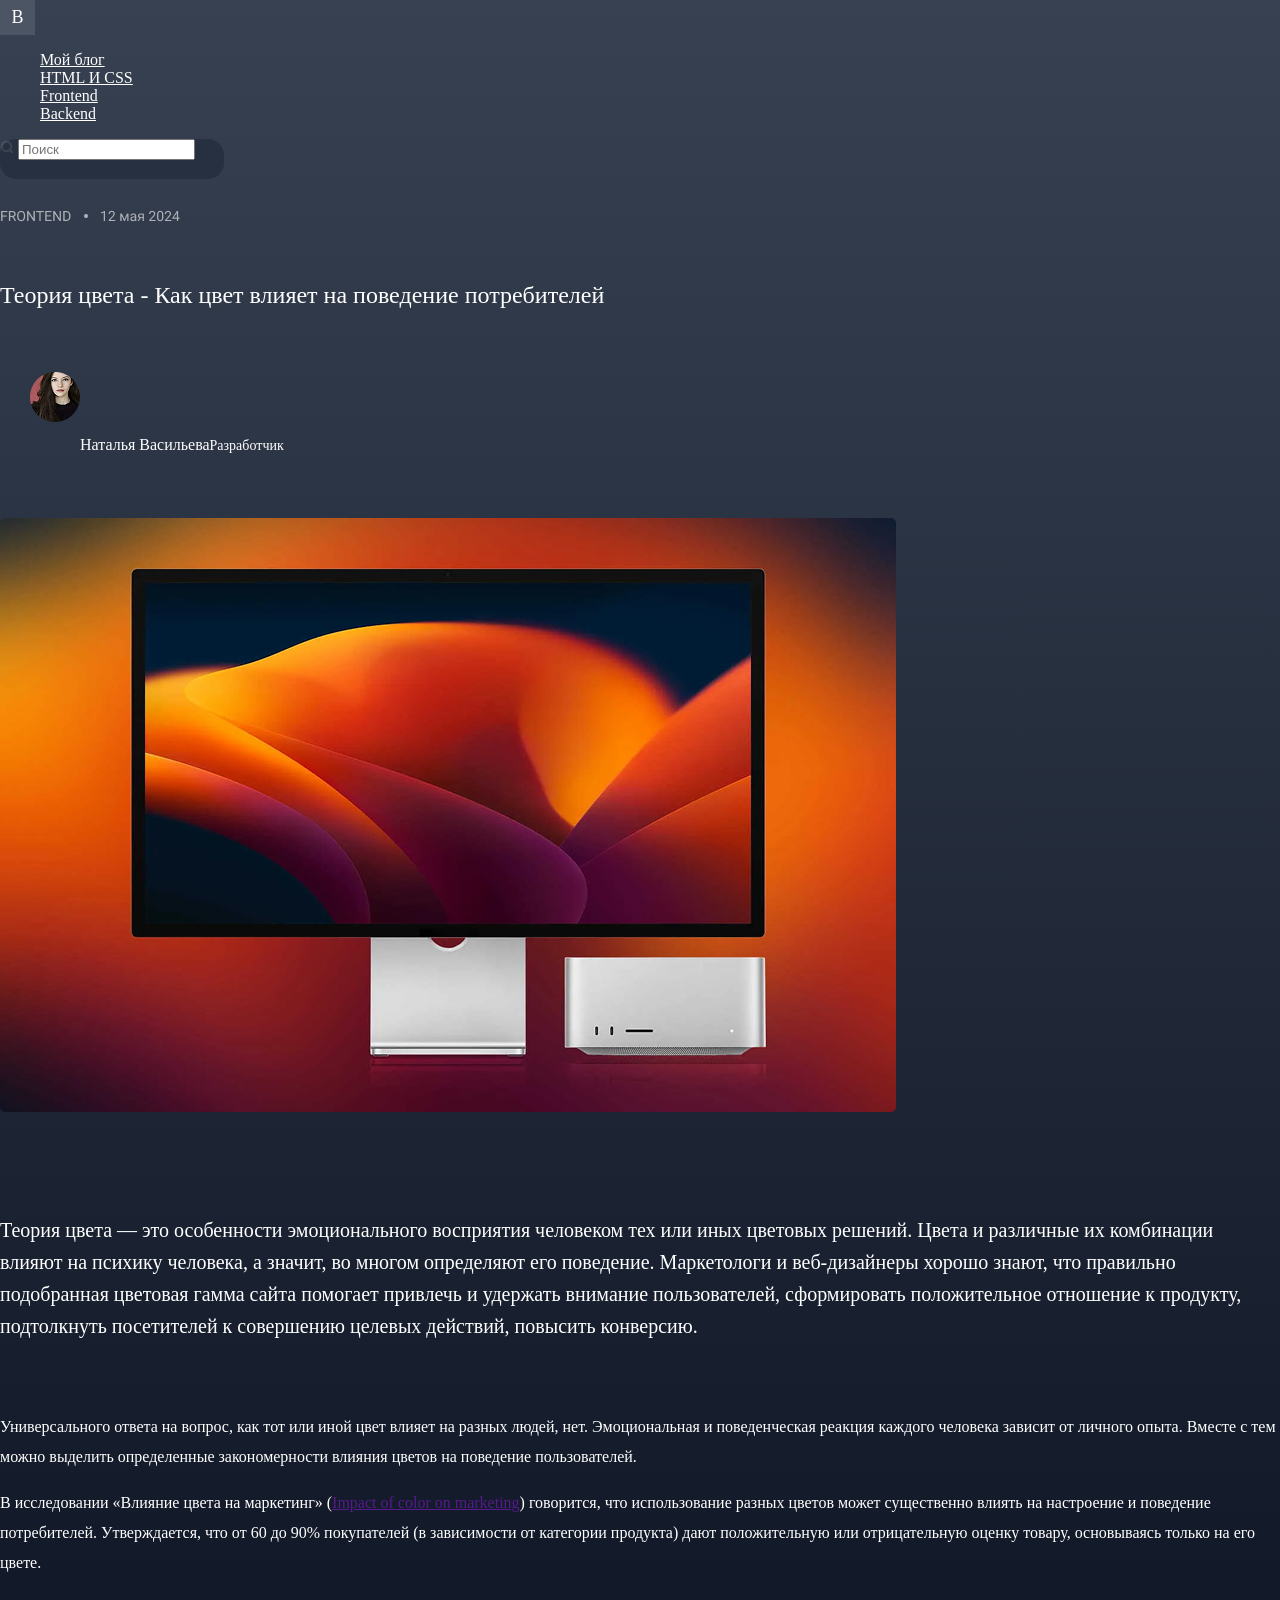
<file: task_12/index.html>
<!DOCTYPE html>
<html lang="en">
<head>
    <meta charset="UTF-8">
    <meta name="viewport" content="width=device-width, initial-scale=1.0">
    <title>Document</title>
    <link rel="stylesheet" href="./index.css"/>
</head>
<body>
    <header>
        <div class="logo">B</div>
        <nav>
            <ul>
                <li><a href="">Мой блог</a></li>
                <li><a href="">HTML И CSS</a></li>
                <li><a href="">Frontend</a></li>
                <li><a href="">Backend</a></li>
            </ul>
        </nav>
        <div class="search">
            <img src="./search.png" alt="Поиск"/>
            <input type="text" placeholder="Поиск" />
        </div>
    </header>
    <main>
        <article>
            <div><img src="./Frame 2.png" alt="Некий фрейм"/></div>
            <h1>Теория цвета - Как цвет влияет на поведение потребителей</h1>
            <div class="author"><img src="./Ellipse 1.png" alt="Женщина"/><span class="person">Наталья Васильева</span><span class="position">Разработчик</span></div>
            <img src="./Rectangle 181.png" alt="Компьютер и мини пк"/>
        
            <p class="first">Теория цвета — это особенности эмоционального восприятия человеком тех или иных цветовых решений. Цвета и различные их комбинации влияют на психику человека, а значит, во многом определяют его поведение. Маркетологи и веб-дизайнеры хорошо знают, что правильно подобранная цветовая гамма сайта помогает привлечь и удержать внимание пользователей, сформировать положительное отношение к продукту, подтолкнуть посетителей к совершению целевых действий, повысить конверсию.</p>
            <p class="second">Универсального ответа на вопрос, как тот или иной цвет влияет на разных людей, нет. Эмоциональная и поведенческая реакция каждого человека зависит от личного опыта. Вместе с тем можно выделить определенные закономерности влияния цветов на поведение пользователей.</p>
            <p class="third"> В исследовании «Влияние цвета на маркетинг» (<a href="">Impact of color on marketing</a>) говорится, что использование разных цветов может существенно влиять на настроение и поведение потребителей. Утверждается, что от 60 до 90% покупателей (в зависимости от категории продукта) дают положительную или отрицательную оценку товару, основываясь только на его цвете.</p>
        </article>
    </main>
    <footer>Все права защищены 2024</footer>
</body>
</html>
</file>
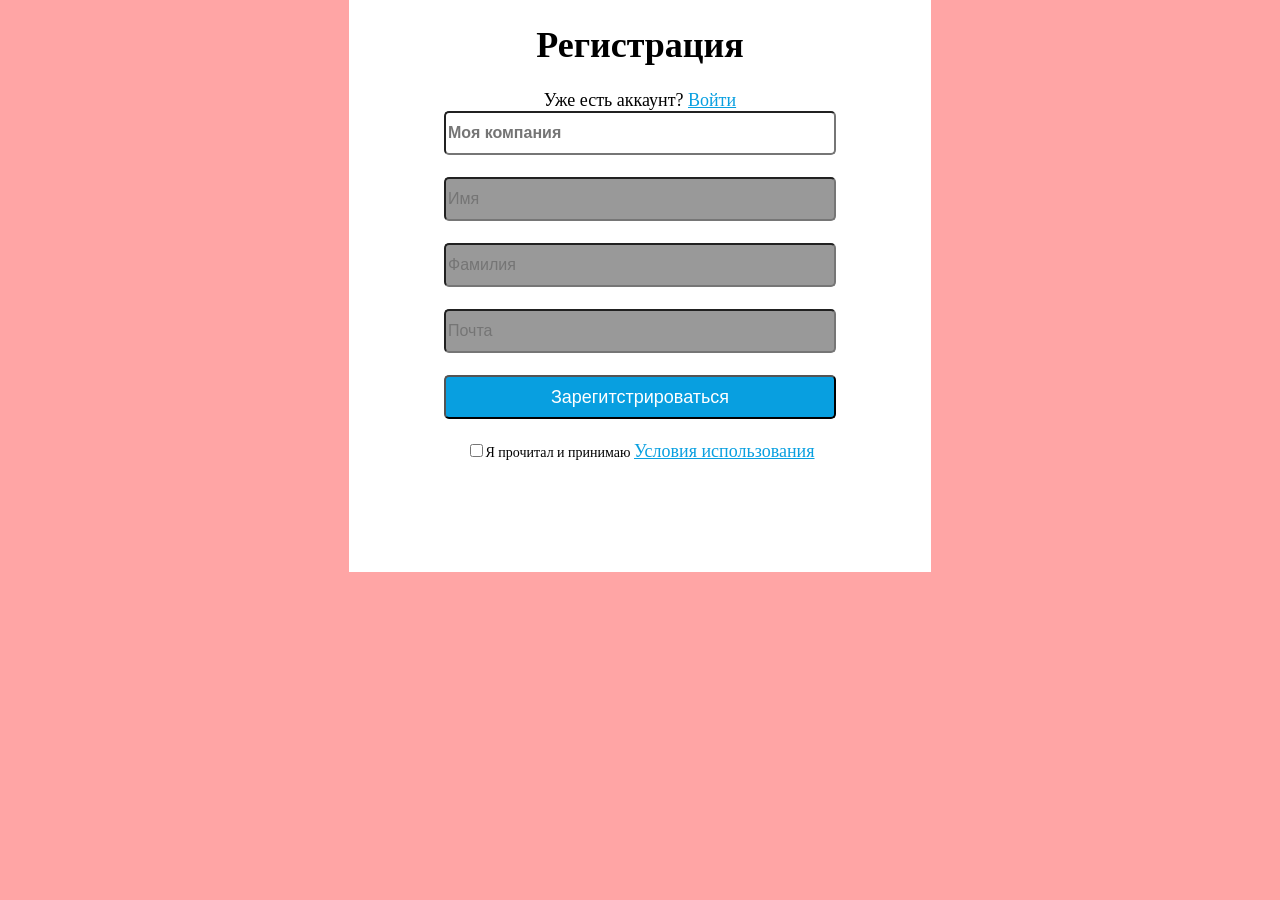
<file: task_17/index.html>
<!DOCTYPE html>
<html lang="en">
<head>
    <meta charset="UTF-8">
    <meta name="viewport" content="width=device-width, initial-scale=1.0">
    <title>Document</title>
    <link rel="stylesheet" href="./index.css"/>
</head>
<body>
    <form>
        <h1>Регистрация</h1>
        <span class="enter">Уже есть аккаунт? <a href="">Войти</a></span>

        <label><input class="company" type="text" name="my_company" placeholder="Моя компания" /></label>
        <label><input class="firstname" type="text" name="firstname" placeholder="Имя" /></label>
        <label><input class="lastname" type="text" name="lastname" placeholder="Фамилия" /></label>
        <label><input class="email" type="text" name="email" placeholder="Почта" /></label>

        <button class="register" type="submit">Зарегитстрироваться</button>

        <div><label><input type="checkbox" name="isAgree" value="false" /></label><span class="agree">Я прочитал и принимаю </span><a class="conditions" href="">Условия использования</a></div>
    </form>
</body>
</html>
</file>
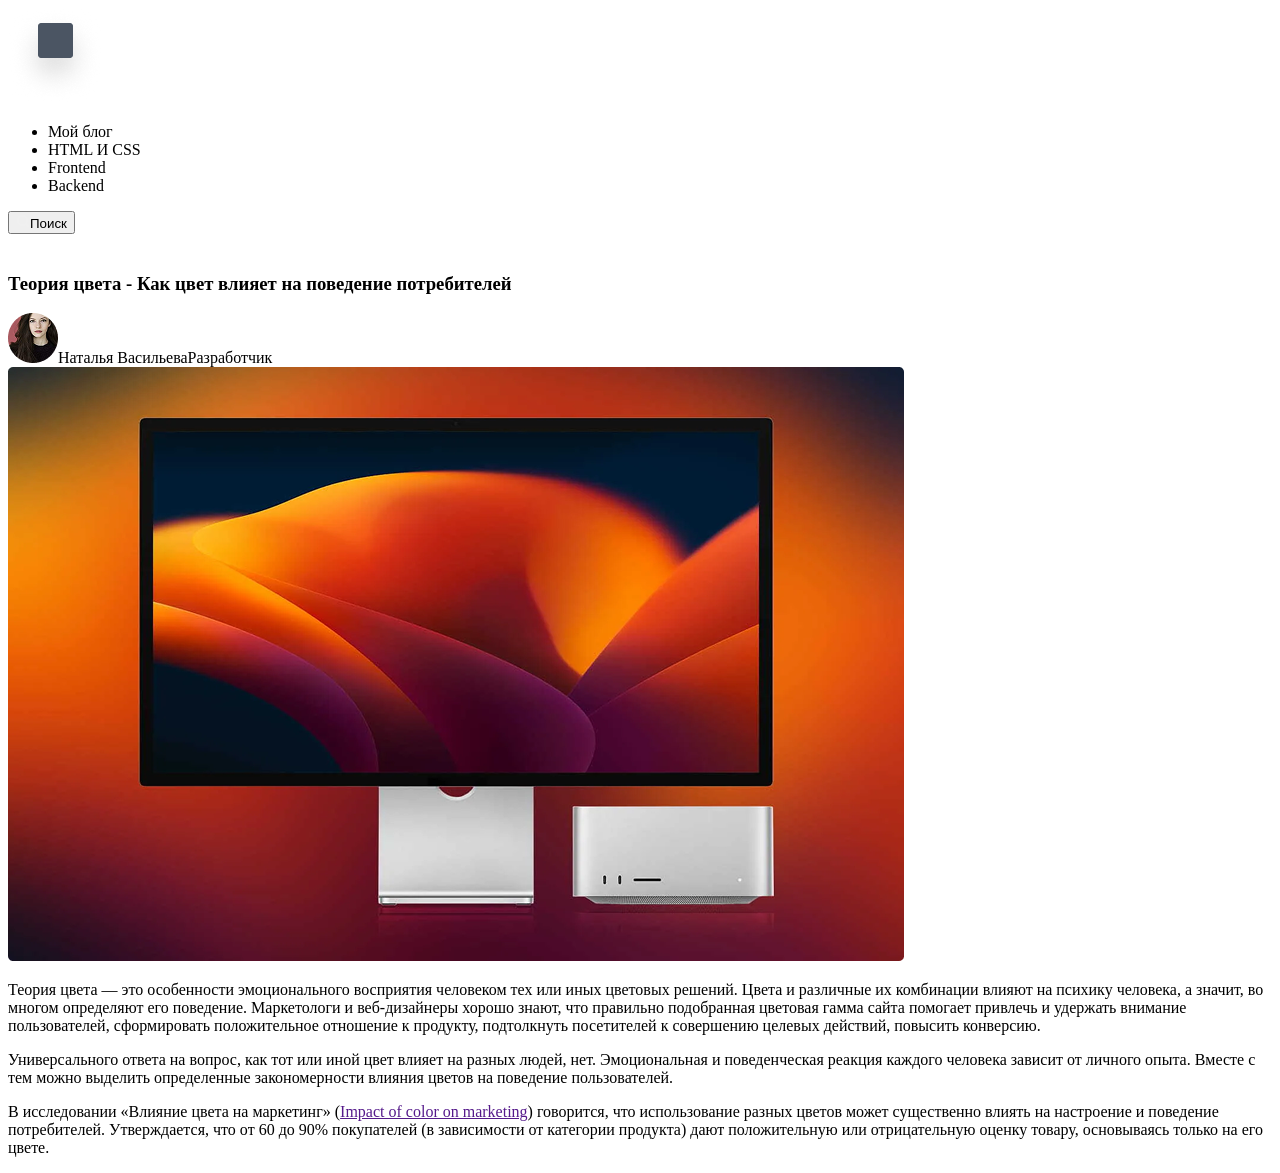
<file: task_3/index.html>
<!DOCTYPE html>
<html lang="en">
<head>
    <meta charset="UTF-8">
    <meta name="viewport" content="width=device-width, initial-scale=1.0">
    <title>Document</title>
</head>
<body>
    <div>
        <img src="./Rectangle 2.png" alt="Лого В"/>
        <ul>
            <li>Мой блог</li>
            <li>HTML И CSS</li>
            <li>Frontend</li>
            <li>Backend</li>
        </ul>

        <button><img src="./search.png" alt="Поиск"/>Поиск</button>
    </body>
    <div><img src="./Frame 2.png" alt="Некий фрейм"/></div>
    <h3>Теория цвета - Как цвет влияет на поведение потребителей</h3>
    <div><img src="./Ellipse 1.png" alt="Женщина"/><span>Наталья Васильева</span><span>Разработчик</span></div>
    <img src="./Rectangle 181.png" alt="Компьютер и мини пк"/>
    <div>
        <p>Теория цвета — это особенности эмоционального восприятия человеком тех или иных цветовых решений. Цвета и различные их комбинации влияют на психику человека, а значит, во многом определяют его поведение. Маркетологи и веб-дизайнеры хорошо знают, что правильно подобранная цветовая гамма сайта помогает привлечь и удержать внимание пользователей, сформировать положительное отношение к продукту, подтолкнуть посетителей к совершению целевых действий, повысить конверсию.</p>
        <p>Универсального ответа на вопрос, как тот или иной цвет влияет на разных людей, нет. Эмоциональная и поведенческая реакция каждого человека зависит от личного опыта. Вместе с тем можно выделить определенные закономерности влияния цветов на поведение пользователей.
        </p>
        <p> В исследовании «Влияние цвета на маркетинг» (<a href="">Impact of color on marketing</a>) говорится, что использование разных цветов может существенно влиять на настроение и поведение потребителей. Утверждается, что от 60 до 90% покупателей (в зависимости от категории продукта) дают положительную или отрицательную оценку товару, основываясь только на его цвете.</p>
    </div>
    <div></div>
</body>
</html>
</file>
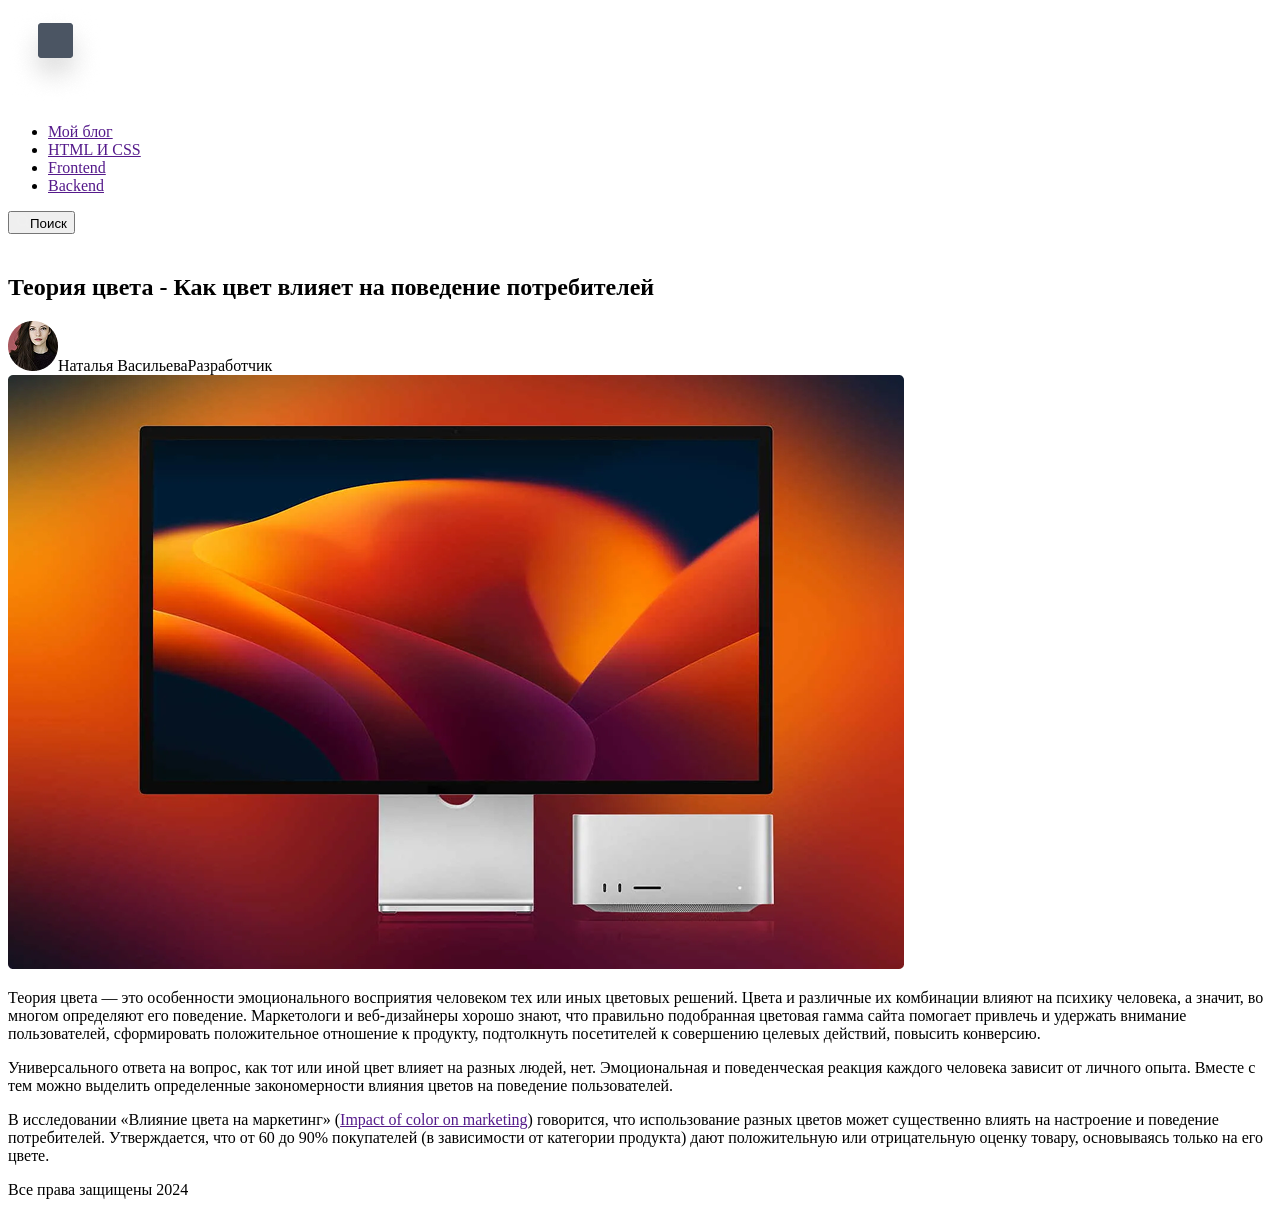
<file: task_4/index.html>
<!DOCTYPE html>
<html lang="en">
<head>
    <meta charset="UTF-8">
    <meta name="viewport" content="width=device-width, initial-scale=1.0">
    <title>Document</title>
</head>
<body>
    <header>
        <img src="./Rectangle 2.png" alt="Лого В"/>
        <nav>
            <ul>
                <li><a href="">Мой блог</a></li>
                <li><a href="">HTML И CSS</a></li>
                <li><a href="">Frontend</a></li>
                <li><a href="">Backend</a></li>
            </ul>
        </nav>


        <button><img src="./search.png" alt="Поиск"/>Поиск</button>
    </header>
    <main>
        <article>
            <div><img src="./Frame 2.png" alt="Некий фрейм"/></div>
            <h1>Теория цвета - Как цвет влияет на поведение потребителей</h1>
            <div><img src="./Ellipse 1.png" alt="Женщина"/><span>Наталья Васильева</span><span>Разработчик</span></div>
            <img src="./Rectangle 181.png" alt="Компьютер и мини пк"/>
        
            <p>Теория цвета — это особенности эмоционального восприятия человеком тех или иных цветовых решений. Цвета и различные их комбинации влияют на психику человека, а значит, во многом определяют его поведение. Маркетологи и веб-дизайнеры хорошо знают, что правильно подобранная цветовая гамма сайта помогает привлечь и удержать внимание пользователей, сформировать положительное отношение к продукту, подтолкнуть посетителей к совершению целевых действий, повысить конверсию.</p>
            <p>Универсального ответа на вопрос, как тот или иной цвет влияет на разных людей, нет. Эмоциональная и поведенческая реакция каждого человека зависит от личного опыта. Вместе с тем можно выделить определенные закономерности влияния цветов на поведение пользователей.</p>
            <p> В исследовании «Влияние цвета на маркетинг» (<a href="">Impact of color on marketing</a>) говорится, что использование разных цветов может существенно влиять на настроение и поведение потребителей. Утверждается, что от 60 до 90% покупателей (в зависимости от категории продукта) дают положительную или отрицательную оценку товару, основываясь только на его цвете.</p>
        </article>
    </main>
    <footer>Все права защищены 2024</footer>
</body>
</html>
</file>
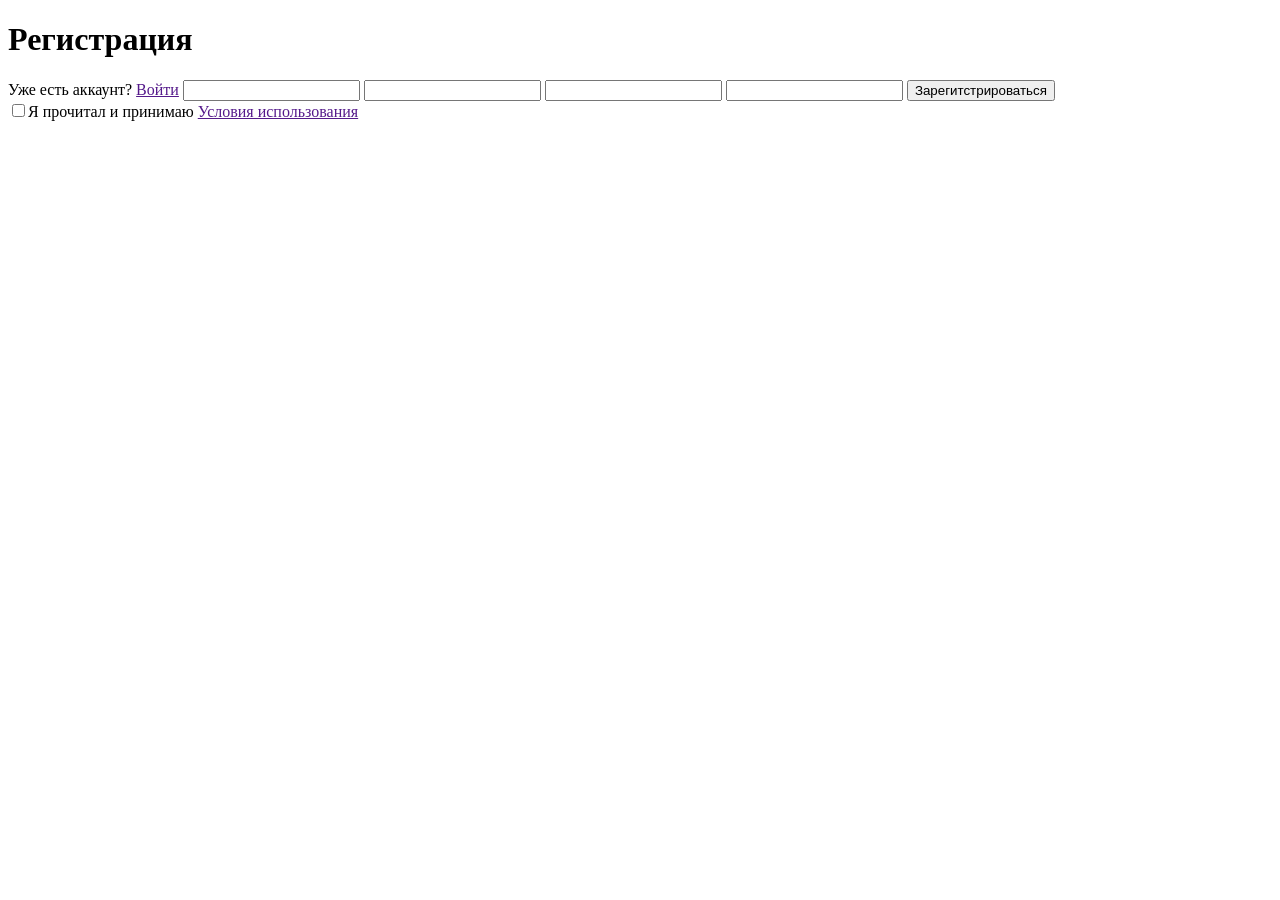
<file: task_6/index.html>
<!DOCTYPE html>
<html lang="en">
<head>
    <meta charset="UTF-8">
    <meta name="viewport" content="width=device-width, initial-scale=1.0">
    <title>Document</title>
</head>
<body>
    <form>
        <h1>Регистрация</h1>
        <span>Уже есть аккаунт? <a href="">Войти</a></span>

        <label><input type="text" name="my_company" /></label>
        <label><input type="text" name="firstname" /></label>
        <label><input type="text" name="lastname" /></label>
        <label><input type="text" name="email" /></label>

        <button type="submit">Зарегитстрироваться</button>

        <div><label><input type="checkbox" name="isAgree" value="false" /></label>Я прочитал и принимаю <a href="">Условия использования</a></div>
    </form>
</body>
</html>
</file>
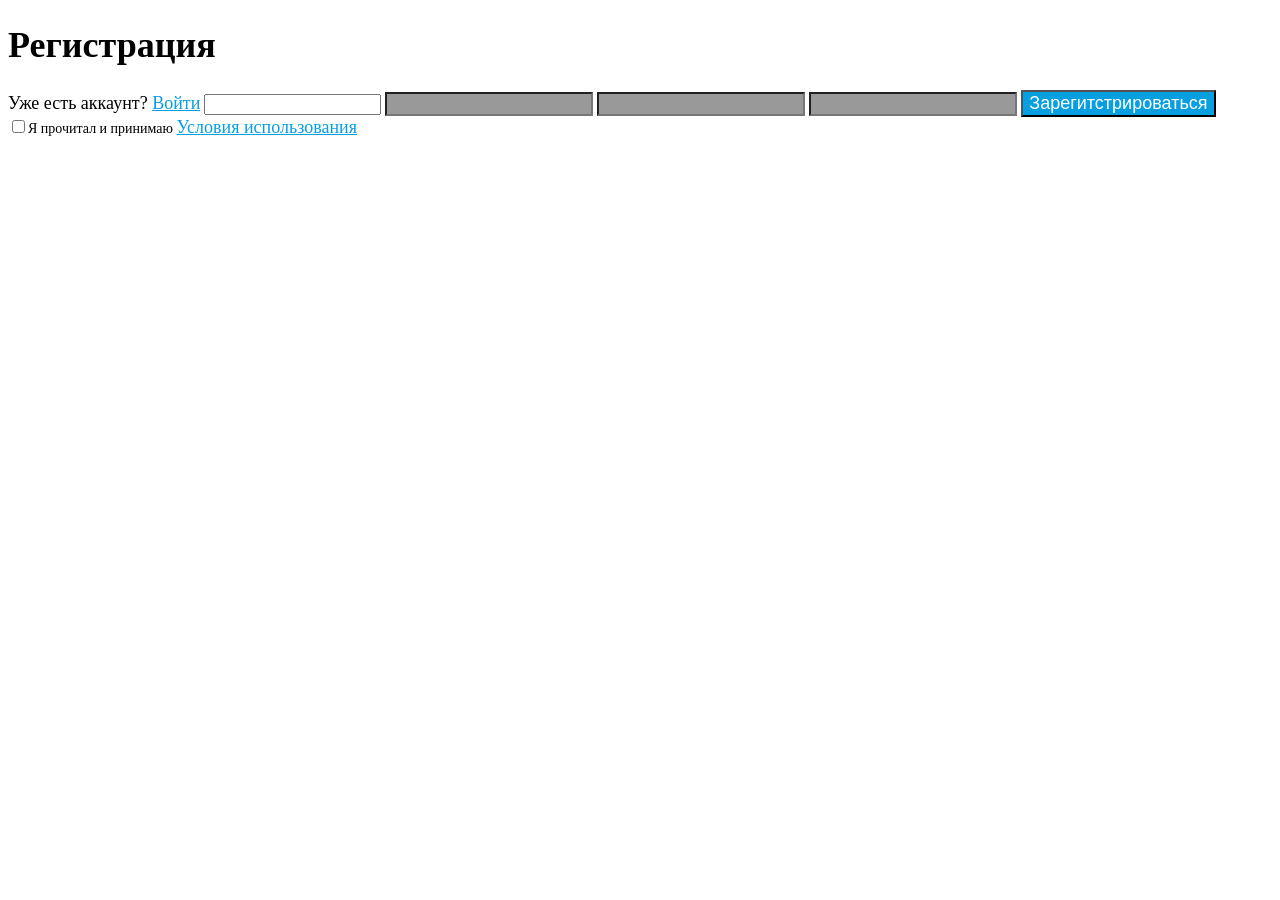
<file: task_7/index.html>
<!DOCTYPE html>
<html lang="en">
<head>
    <meta charset="UTF-8">
    <meta name="viewport" content="width=device-width, initial-scale=1.0">
    <title>Document</title>
    <link rel="stylesheet" href="./index.css"/>
</head>
<body>
    <form>
        <h1>Регистрация</h1>
        <span class="enter">Уже есть аккаунт? <a href="">Войти</a></span>

        <label><input class="compnay" type="text" name="my_company" /></label>
        <label><input class="firstname" type="text" name="firstname" /></label>
        <label><input class="lastname" type="text" name="lastname" /></label>
        <label><input class="email" type="text" name="email" /></label>

        <button class="register" type="submit">Зарегитстрироваться</button>

        <div><label><input type="checkbox" name="isAgree" value="false" /></label><span class="agree">Я прочитал и принимаю </span><a class="conditions" href="">Условия использования</a></div>
    </form>
</body>
</html>
</file>
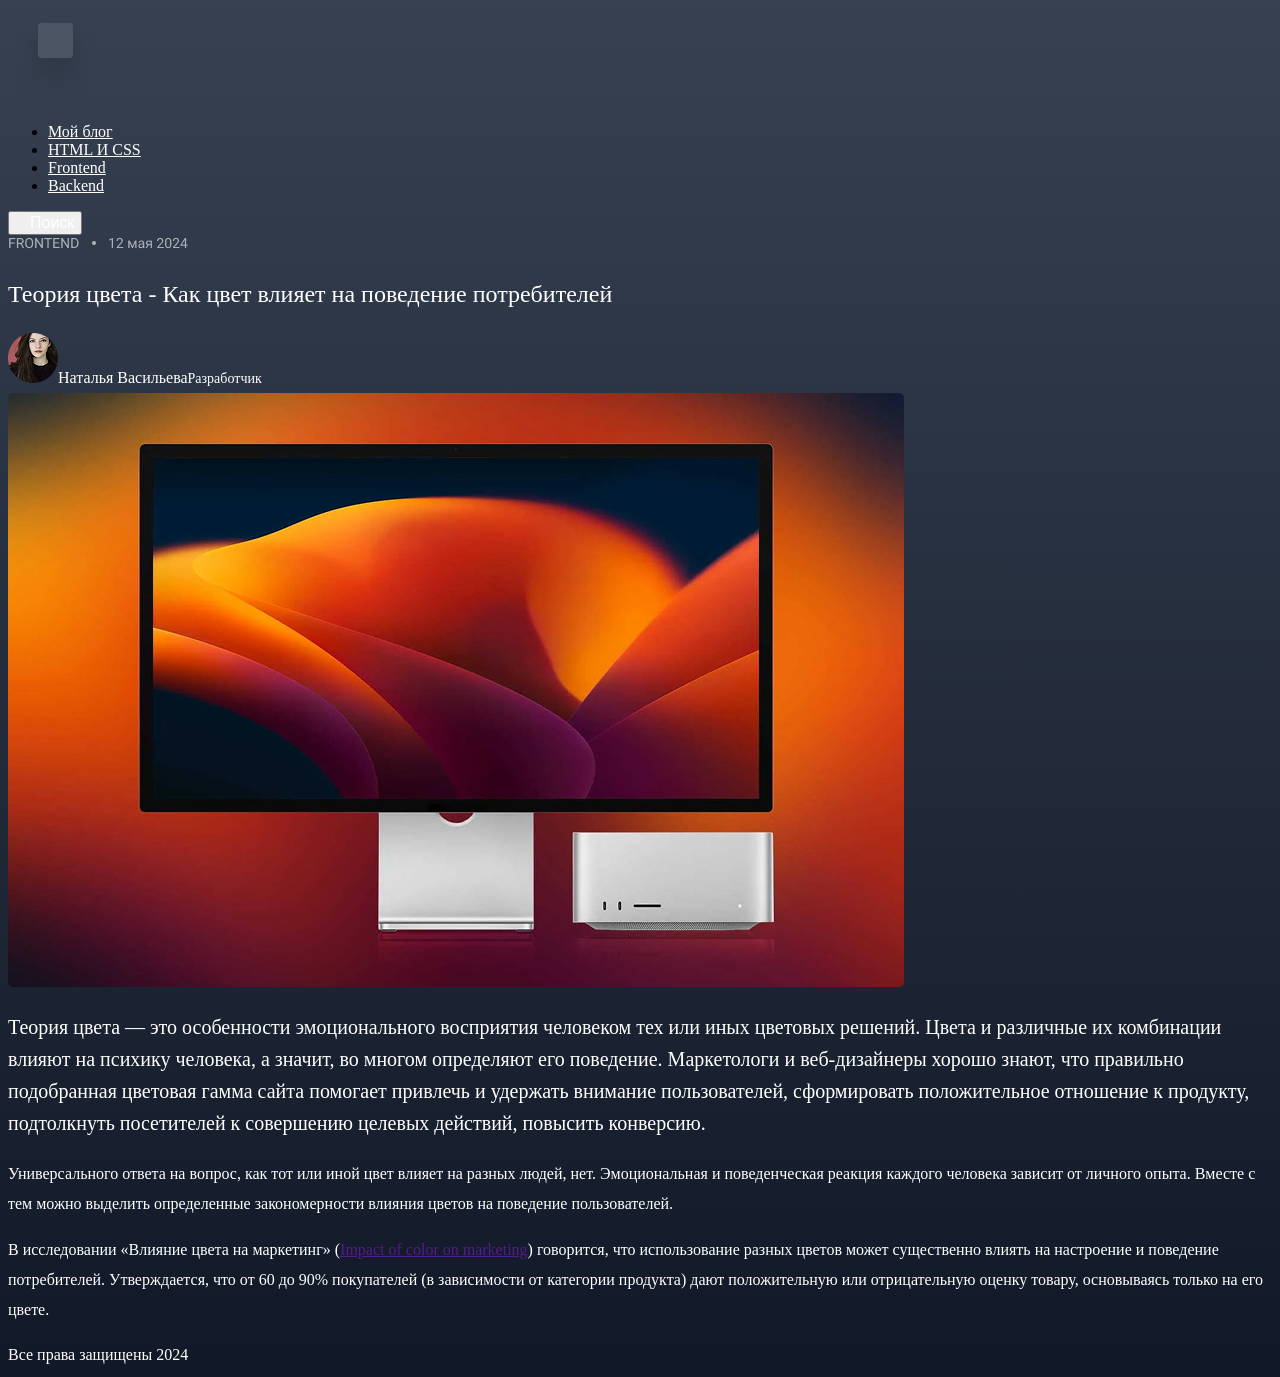
<file: task_9/index.html>
<!DOCTYPE html>
<html lang="en">
<head>
    <meta charset="UTF-8">
    <meta name="viewport" content="width=device-width, initial-scale=1.0">
    <title>Document</title>
    <link rel="stylesheet" href="./index.css"/>
</head>
<body>
    <header>
        <img src="./Rectangle 2.png" alt="Лого В"/>
        <nav>
            <ul>
                <li><a href="">Мой блог</a></li>
                <li><a href="">HTML И CSS</a></li>
                <li><a href="">Frontend</a></li>
                <li><a href="">Backend</a></li>
            </ul>
        </nav>


        <button><img src="./search.png" alt="Поиск"/>Поиск</button>
    </header>
    <main>
        <article>
            <div><img src="./Frame 2.png" alt="Некий фрейм"/></div>
            <h1>Теория цвета - Как цвет влияет на поведение потребителей</h1>
            <div><img src="./Ellipse 1.png" alt="Женщина"/><span class="person">Наталья Васильева</span><span class="position">Разработчик</span></div>
            <img src="./Rectangle 181.png" alt="Компьютер и мини пк"/>
        
            <p class="first">Теория цвета — это особенности эмоционального восприятия человеком тех или иных цветовых решений. Цвета и различные их комбинации влияют на психику человека, а значит, во многом определяют его поведение. Маркетологи и веб-дизайнеры хорошо знают, что правильно подобранная цветовая гамма сайта помогает привлечь и удержать внимание пользователей, сформировать положительное отношение к продукту, подтолкнуть посетителей к совершению целевых действий, повысить конверсию.</p>
            <p class="second">Универсального ответа на вопрос, как тот или иной цвет влияет на разных людей, нет. Эмоциональная и поведенческая реакция каждого человека зависит от личного опыта. Вместе с тем можно выделить определенные закономерности влияния цветов на поведение пользователей.</p>
            <p class="third"> В исследовании «Влияние цвета на маркетинг» (<a href="">Impact of color on marketing</a>) говорится, что использование разных цветов может существенно влиять на настроение и поведение потребителей. Утверждается, что от 60 до 90% покупателей (в зависимости от категории продукта) дают положительную или отрицательную оценку товару, основываясь только на его цвете.</p>
        </article>
    </main>
    <footer>Все права защищены 2024</footer>
</body>
</html>
</file>
<file: task_12/index.css>
body {
    background-image: linear-gradient(#374151, #111827);
    margin: 0px;
    padding: 0px;
}

header, main {
    margin: 0 auto;
}

header {
    height: 180px;
}

nav a, header button {
    color: #ffffff;
    font-size: 16px;
    font-weight: 400;
}

article h1 {
    color: #ffffff;
    font-size: 24px;
    font-weight: 400;
    line-height: 38px;
    font-family: "Roboto", serif;
}

nav ul li {
    list-style-type: none;
}

.logo {
    width: 35px;
    height: 35px;
    background-color: #4B5563;
    color: white;
    line-height: 35px;
    text-align: center;
    font-size: 18px;
    font-weight: 600px;
}

.search {
    width: 224px;
    height: 40px;
    background-color: #1F293799;
    border-radius: 1px solid black;
    border-radius: 16px;
}

.author {
    margin: 30px;
}

main article img {
    margin: 28px auto;
}

main article img + .first {
    margin: 70px auto;
}

.person {
    color: #ffffff;
    font-size: 16px;
    font-weight: 400;
    line-height: 28px;
    font-family: "Roboto", serif;
}

.position {
    color: #ffffff;
    font-size: 14px;
    font-weight: 400;
    line-height: 28px;
    font-family: "Roboto", serif;
}

.first {
    color: #ffffff;
    font-size: 20px;
    font-weight: 400;
    line-height: 32px;
    font-family: "Roboto", serif;
}

.second, .third {
    color: #ffffff;
    font-size: 16px;
    font-weight: 400;
    line-height: 30px;
    font-family: "Roboto", serif;
}

footer {
    color: #ffffff;
    font-size: 16px;
    font-weight: 400;
    line-height: 28px;
    font-family: "Roboto", serif;
}
</file>
<file: task_17/index.css>
* {
    box-sizing: border-box;
}

body {
    padding: 0;
    margin: 0;
    background-color: #FFA5A5;
    display: flex;
    justify-content: center;
    align-items: center;
}

form {
    background-color: #ffffff;
    width: 582px;
    height: 572px;
    display: flex;
    flex-direction: column;
    align-items: center;
}

h1 {
    font-weight: 700;
    font-size: 36px;
}

.enter {
    font-weight: 400;
    font-size: 18px;
}

.enter a {
    font-weight: 400;
    font-size: 18px;
    color: #089FE0;
}

.company, .firstname, .lastname, .email, .register {
    width: 392px;
    height: 44px;
    border-radius: 5px;
    margin-bottom: 22px;
}

.register + div {
    margin-bottom: 22px;
}

.company {
    font-weight: 600;
    font-size: 16px;
    background-color: #ffffff;
}

.firstname {
    font-weight: 400;
    font-size: 16px;
    background-color: #999999;
}

.lastname {
    font-weight: 400;
    font-size: 16px;
    background-color: #999999;
}

.email {
    font-weight: 400;
    font-size: 16px;
    background-color: #999999;
}

.register {
    font-weight: 400;
    font-size: 18px;
    background-color: #089FE0;
    color: #ffffff;
}

.agree {
    font-weight: 400;
    font-size: 14px;
}

.conditions {
    font-weight: 400;
    font-size: 18px;
    color: #089FE0;
}
</file>
<file: task_7/index.css>
form {
    background-color: #ffffff;
}

h1 {
    font-weight: 700;
    font-size: 36px;
}
.enter {
    font-weight: 400;
    font-size: 18px;
}
.enter a {
    font-weight: 400;
    font-size: 18px;
    color: #089FE0;
}

.company {
    font-weight: 600;
    font-size: 16px;
    background-color: #ffffff;
}

.firstname {
    font-weight: 400;
    font-size: 16px;
    background-color: #999999;
}

.lastname {
    font-weight: 400;
    font-size: 16px;
    background-color: #999999;
}

.email {
    font-weight: 400;
    font-size: 16px;
    background-color: #999999;
}

.register {
    font-weight: 400;
    font-size: 18px;
    background-color: #089FE0;
    color: #ffffff;
}

.agree {
    font-weight: 400;
    font-size: 14px;
}

.conditions {
    font-weight: 400;
    font-size: 18px;
    color: #089FE0;
}
</file>
<file: task_9/index.css>
body {
    background-image: linear-gradient(#374151, #111827);
}

nav a, header button {
    color: #ffffff;
    font-size: 16px;
    font-weight: 400;
}

article h1 {
    color: #ffffff;
    font-size: 24px;
    font-weight: 400;
    line-height: 38px;
    font-family: "Roboto", serif;
}

.person {
    color: #ffffff;
    font-size: 16px;
    font-weight: 400;
    line-height: 28px;
    font-family: "Roboto", serif;
}

.position {
    color: #ffffff;
    font-size: 14px;
    font-weight: 400;
    line-height: 28px;
    font-family: "Roboto", serif;
}

.first {
    color: #ffffff;
    font-size: 20px;
    font-weight: 400;
    line-height: 32px;
    font-family: "Roboto", serif;
}

.second, .third {
    color: #ffffff;
    font-size: 16px;
    font-weight: 400;
    line-height: 30px;
    font-family: "Roboto", serif;
}

footer {
    color: #ffffff;
    font-size: 16px;
    font-weight: 400;
    line-height: 28px;
    font-family: "Roboto", serif;
}
</file>
